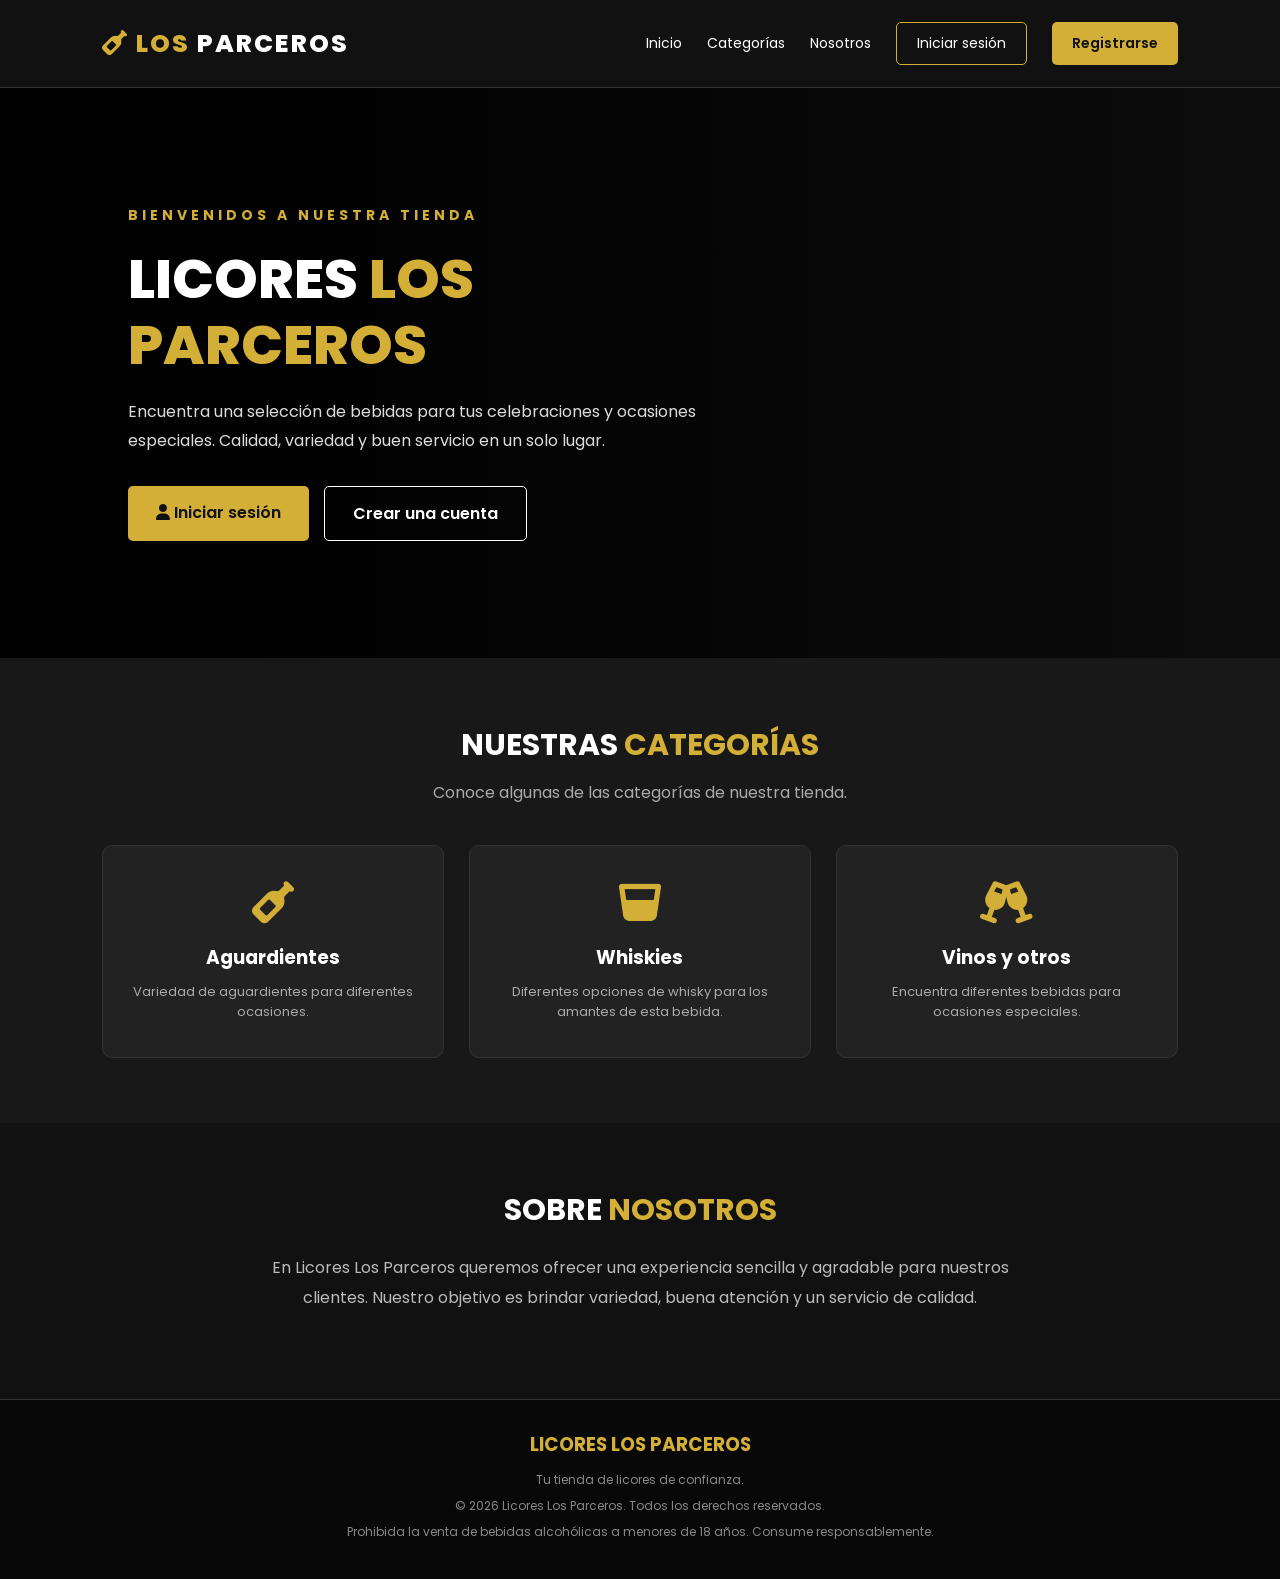
<file: index.html>
<!DOCTYPE html>
<html lang="es">

<head>
    <meta charset="UTF-8">
    <meta name="viewport" content="width=device-width, initial-scale=1.0">

    <title>Licores Los Parceros</title>

    <link rel="icon" type="image/png"
          href="src/icons/Main-Store-ICONO.png">

    <!-- Fuentes -->
    <link href="https://fonts.googleapis.com/css2?family=Poppins:wght@300;400;500;600;700;800&display=swap"
          rel="stylesheet">

    <!-- Font Awesome -->
    <link rel="stylesheet"
          href="https://cdnjs.cloudflare.com/ajax/libs/font-awesome/6.5.0/css/all.min.css">

    <!-- CSS -->
    <link rel="stylesheet" href="css/styles/style.css">

</head>

<body>

    <!-- MENÚ PRINCIPAL -->

    <header>

        <div class="logo">
            <i class="fa-solid fa-wine-bottle"></i>
            LOS <span>PARCEROS</span>
        </div>

        <nav>
            <a href="#inicio">Inicio</a>
            <a href="#categorias">Categorías</a>
            <a href="#nosotros">Nosotros</a>

            <a href="src/signin.html" class="btn-login">
                Iniciar sesión
            </a>

            <a href="src/signup.html" class="btn-register">
                Registrarse
            </a>
        </nav>

    </header>


    <!-- PORTADA PRINCIPAL -->

    <section class="hero" id="inicio">

        <div class="hero-content">

            <h4>BIENVENIDOS A NUESTRA TIENDA</h4>

            <h1>
                LICORES <span>LOS PARCEROS</span>
            </h1>

            <p>
                Encuentra una selección de bebidas para tus
                celebraciones y ocasiones especiales.
                Calidad, variedad y buen servicio en un solo lugar.
            </p>

            <div class="hero-buttons">

                <a href="src/signin.html" class="btn-gold">
                    <i class="fa-solid fa-user"></i>
                    Iniciar sesión
                </a>

                <a href="src/signup.html" class="btn-outline">
                    Crear una cuenta
                </a>

            </div>

        </div>

    </section>


    <!-- CATEGORÍAS -->

    <section class="categories" id="categorias">

        <h2 class="section-title">
            NUESTRAS <span>CATEGORÍAS</span>
        </h2>

        <p class="section-description">
            Conoce algunas de las categorías de nuestra tienda.
        </p>

        <div class="category-container">

            <div class="category">

                <i class="fa-solid fa-wine-bottle"></i>

                <h3>Aguardientes</h3>

                <p>
                    Variedad de aguardientes para diferentes ocasiones.
                </p>

            </div>

            <div class="category">

                <i class="fa-solid fa-whiskey-glass"></i>

                <h3>Whiskies</h3>

                <p>
                    Diferentes opciones de whisky para los amantes
                    de esta bebida.
                </p>

            </div>

            <div class="category">

                <i class="fa-solid fa-champagne-glasses"></i>

                <h3>Vinos y otros</h3>

                <p>
                    Encuentra diferentes bebidas para ocasiones especiales.
                </p>

            </div>

        </div>

    </section>


    <!-- SOBRE NOSOTROS -->

    <section class="about" id="nosotros">

        <h2 class="section-title">
            SOBRE <span>NOSOTROS</span>
        </h2>

        <p>
            En Licores Los Parceros queremos ofrecer una experiencia
            sencilla y agradable para nuestros clientes.
            Nuestro objetivo es brindar variedad, buena atención
            y un servicio de calidad.
        </p>

    </section>


    <!-- PIE DE PÁGINA -->

    <footer>

        <h3>LICORES LOS PARCEROS</h3>

        <p>Tu tienda de licores de confianza.</p>

        <p>
            © 2026 Licores Los Parceros.
            Todos los derechos reservados.
        </p>

        <p>
            Prohibida la venta de bebidas alcohólicas a menores de 18 años.
            Consume responsablemente.
        </p>

    </footer>

</body>
</html>
</file>
<file: css/styles/style.css>
/* CONFIGURACIÓN GENERAL */

* {
    margin: 0;
    padding: 0;
    box-sizing: border-box;
}

body {
    font-family: 'Poppins', sans-serif;
    background: #111;
    color: white;
}


/* MENÚ PRINCIPAL */

header {
    width: 100%;
    padding: 22px 8%;
    display: flex;
    justify-content: space-between;
    align-items: center;
    background: #111;
    border-bottom: 1px solid #333;
}

.logo {
    font-size: 25px;
    font-weight: 800;
    color: #d4af37;
    letter-spacing: 2px;
}

.logo span {
    color: white;
}

nav {
    display: flex;
    align-items: center;
    gap: 25px;
}

nav a {
    color: white;
    text-decoration: none;
    font-size: 14px;
    transition: 0.3s;
}

nav a:hover {
    color: #d4af37;
}

.btn-login {
    border: 1px solid #d4af37;
    padding: 10px 20px;
    border-radius: 5px;
}

.btn-register {
    background: #d4af37;
    color: #111;
    padding: 11px 20px;
    border-radius: 5px;
    font-weight: 600;
}

.btn-register:hover {
    background: #f0cc55;
    color: #111;
}


/* PORTADA PRINCIPAL */

.hero {
    min-height: 570px;
    display: flex;
    align-items: center;
    padding: 70px 10%;

    background:
        linear-gradient(
            90deg,
            rgba(0,0,0,0.95) 15%,
            rgba(0,0,0,0.65) 60%,
            rgba(0,0,0,0.25)
        ),
        url('https://images.unsplash.com/photo-1514362545857-3bc16c4c7d1b?auto=format&fit=crop&w=1800&q=85');

    background-size: cover;
    background-position: center;
}

.hero-content {
    max-width: 600px;
}

.hero-content h4 {
    color: #d4af37;
    letter-spacing: 4px;
    margin-bottom: 20px;
    font-size: 14px;
}

.hero-content h1 {
    font-size: 55px;
    line-height: 1.2;
    margin-bottom: 20px;
    font-weight: 800;
}

.hero-content h1 span {
    color: #d4af37;
}

.hero-content p {
    color: #ddd;
    line-height: 1.8;
    margin-bottom: 30px;
    font-size: 16px;
}

.hero-buttons {
    display: flex;
    gap: 15px;
    flex-wrap: wrap;
}

.hero-buttons a {
    text-decoration: none;
    padding: 14px 28px;
    border-radius: 5px;
    font-weight: 600;
    transition: 0.3s;
}

.btn-gold {
    background: #d4af37;
    color: #111;
}

.btn-gold:hover {
    background: #f0cc55;
}

.btn-outline {
    border: 1px solid white;
    color: white;
}

.btn-outline:hover {
    background: white;
    color: #111;
}


/* CATEGORÍAS */

.categories {
    padding: 65px 8%;
    text-align: center;
    background: #181818;
}

.section-title {
    font-size: 30px;
    margin-bottom: 12px;
}

.section-title span {
    color: #d4af37;
}

.section-description {
    color: #aaa;
    margin-bottom: 40px;
}

.category-container {
    display: grid;
    grid-template-columns: repeat(3, 1fr);
    gap: 25px;
}

.category {
    background: #222;
    padding: 35px 20px;
    border: 1px solid #333;
    border-radius: 10px;
    transition: 0.3s;
}

.category:hover {
    transform: translateY(-7px);
    border-color: #d4af37;
}

.category i {
    font-size: 42px;
    color: #d4af37;
    margin-bottom: 20px;
}

.category h3 {
    margin-bottom: 10px;
}

.category p {
    color: #aaa;
    font-size: 13px;
}


/* SOBRE NOSOTROS */

.about {
    padding: 65px 10%;
    text-align: center;
    background: #111;
}

.about p {
    color: #bbb;
    max-width: 750px;
    margin: 20px auto;
    line-height: 1.9;
}


/* PIE DE PÁGINA */

footer {
    background: #080808;
    padding: 30px 8%;
    text-align: center;
    border-top: 1px solid #333;
}

footer h3 {
    color: #d4af37;
    margin-bottom: 12px;
}

footer p {
    color: #888;
    font-size: 12px;
    margin: 8px;
}


/* DISEÑO RESPONSIVE */

@media (max-width: 768px) {

    header {
        flex-direction: column;
        gap: 20px;
    }

    nav {
        flex-wrap: wrap;
        justify-content: center;
        gap: 15px;
    }

    .hero {
        padding: 70px 7%;
        min-height: 500px;
    }

    .hero-content h1 {
        font-size: 38px;
    }

    .category-container {
        grid-template-columns: 1fr;
    }

}
</file>
